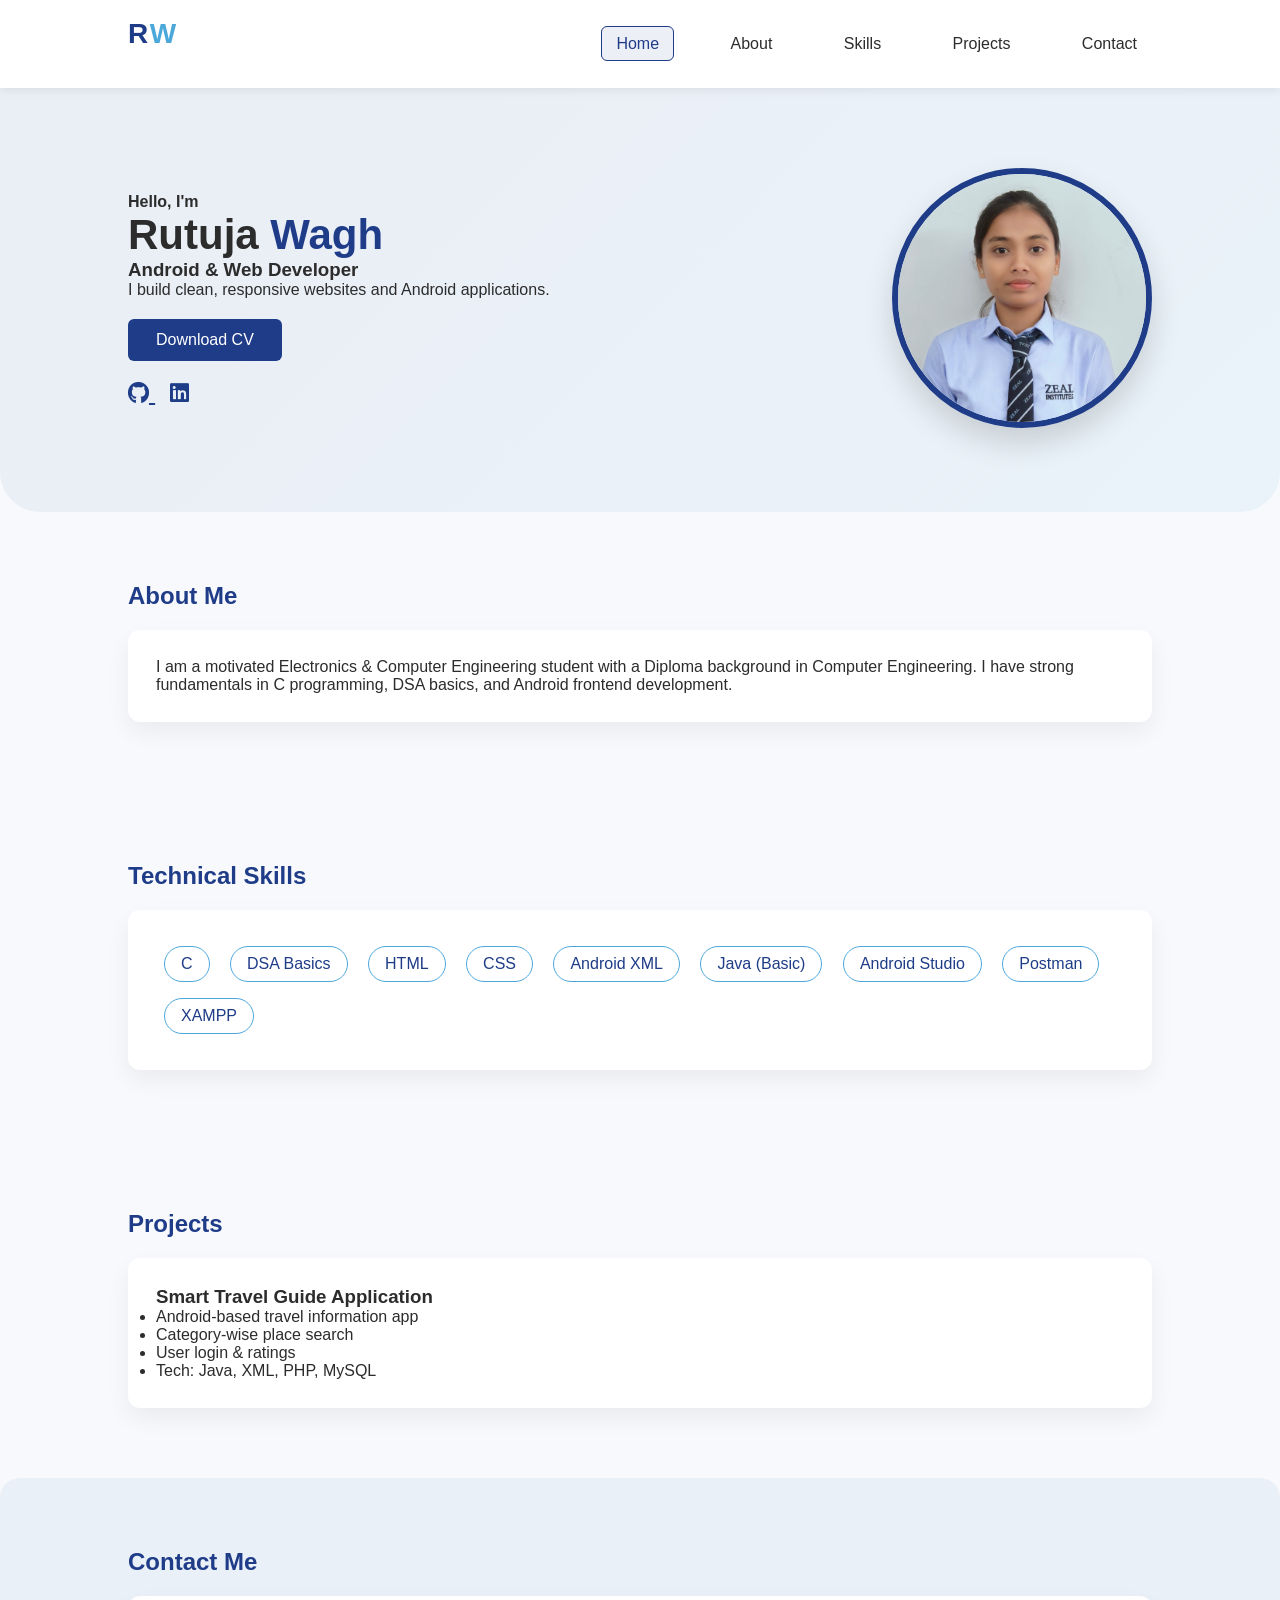
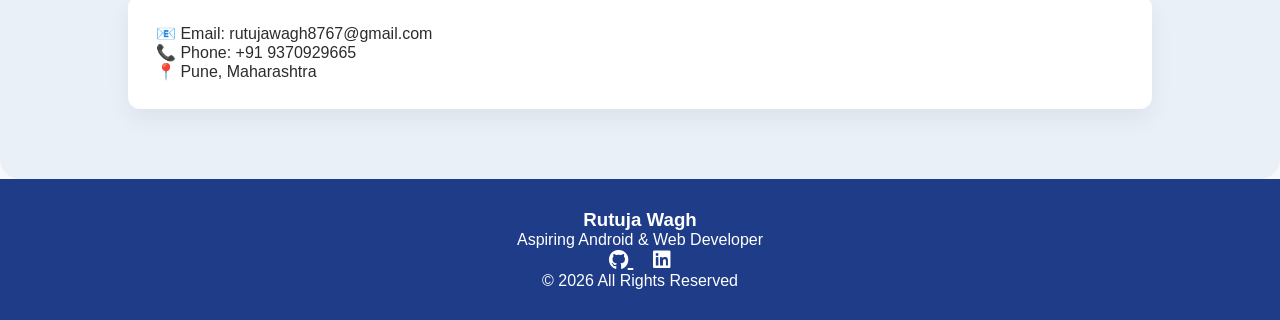
<file: index.html>
<!DOCTYPE html>
<html lang="en">
<head>
<meta charset="UTF-8">
<meta name="viewport" content="width=device-width, initial-scale=1.0">
<title>Rutuja Wagh | Portfolio</title>

<!-- FAVICON -->
<link rel="icon" type="image/x-icon" href="images/favicon.ico">

<!-- FONT AWESOME (GitHub & LinkedIn Icons) -->
<link rel="stylesheet" href="https://cdnjs.cloudflare.com/ajax/libs/font-awesome/6.5.1/css/all.min.css">

<link rel="stylesheet" href="style.css">

<link rel="manifest" href="manifest.json">

</head>
<body>

<!-- NAVBAR -->
<header>
  <nav>
    <h2 class="logo">R<span>W</span></h2>

    <ul class="nav-links">
  <li><a href="#home" class="nav-link active">Home</a></li>
  <li><a href="#about" class="nav-link">About</a></li>
  <li><a href="#skills" class="nav-link">Skills</a></li>
  <li><a href="#projects" class="nav-link">Projects</a></li>
  <li><a href="#contact" class="nav-link">Contact</a></li>
</ul>

  </nav>
</header>

<!-- HERO SECTION -->
<section class="home" id="home">
  <div class="hero-container">

    <div class="content">
      <h4>Hello, I'm</h4>
      <h1>Rutuja <span>Wagh</span></h1>
      <h3>Android & Web Developer</h3>
      <p>I build clean, responsive websites and Android applications.</p>

      <a href="resume.pdf" class="btn" download>Download CV</a>

      <!-- SOCIAL ICONS -->
      <div class="social-links"> 
        <a href="https://github.com/Rutujawagh123" target="_blank">
          <i class="fab fa-github"></i>
        </a>
        <a href="https://www.linkedin.com/in/rutuja-wagh-89a34329a" target="_blank">
          <i class="fab fa-linkedin"></i>
        </a>
      </div>
    </div>

    <!-- PROFILE PHOTO -->
    <div class="hero-img">
      <img src="images/profile.jpg" alt="Profile Photo">
    </div>

  </div>
</section>

<!-- ABOUT -->
<section id="about">
  <h2>About Me</h2>
  <div class="card">
    <p>
      I am a motivated Electronics & Computer Engineering student with a Diploma
      background in Computer Engineering. I have strong fundamentals in C programming,
      DSA basics, and Android frontend development.
    </p>
  </div>
</section>

<!-- SKILLS -->
<section id="skills">
  <h2>Technical Skills</h2>
  <div class="card skill-box">
    <span>C</span>
    <span>DSA Basics</span>
    <span>HTML</span>
    <span>CSS</span>
    <span>Android XML</span>
    <span>Java (Basic)</span>
    <span>Android Studio</span>
    <span>Postman</span>
    <span>XAMPP</span>
  </div>
</section>

<!-- PROJECTS -->
<section id="projects">
  <h2>Projects</h2>
  <div class="card">
    <h3>Smart Travel Guide Application</h3>
    <ul>
      <li>Android-based travel information app</li>
      <li>Category-wise place search</li>
      <li>User login & ratings</li>
      <li>Tech: Java, XML, PHP, MySQL</li>
    </ul>
  </div>
</section>

<!-- CONTACT -->
<section class="contact" id="contact">
  <h2>Contact Me</h2>
  <div class="card contact-info">
    <p>📧 Email: rutujawagh8767@gmail.com</p>
    <p>📞 Phone: +91 9370929665</p>
    <p>📍 Pune, Maharashtra</p>
  </div>
</section>

<!-- FOOTER -->
<footer>
  <h3>Rutuja Wagh</h3>
  <p>Aspiring Android & Web Developer</p>

  <div class="footer-social">
    <a href="https://github.com/YOUR_GITHUB_USERNAME" target="_blank">
      <i class="fab fa-github"></i>
    </a>
    <a href="https://www.linkedin.com/in/YOUR_LINKEDIN_USERNAME" target="_blank">
      <i class="fab fa-linkedin"></i>
    </a>
  </div>

  <p>© 2026 All Rights Reserved</p>
</footer>

<script>
  const links = document.querySelectorAll('.nav-link');

  links.forEach(link => {
    link.addEventListener('click', () => {
      links.forEach(l => l.classList.remove('active'));
      link.classList.add('active');
    });
  });
</script>

<script>
  if ("serviceWorker" in navigator) {
    navigator.serviceWorker.register("service-worker.js")
      .then(() => console.log("Service Worker Registered"));
  }
</script>




</body>
</html>
</file>
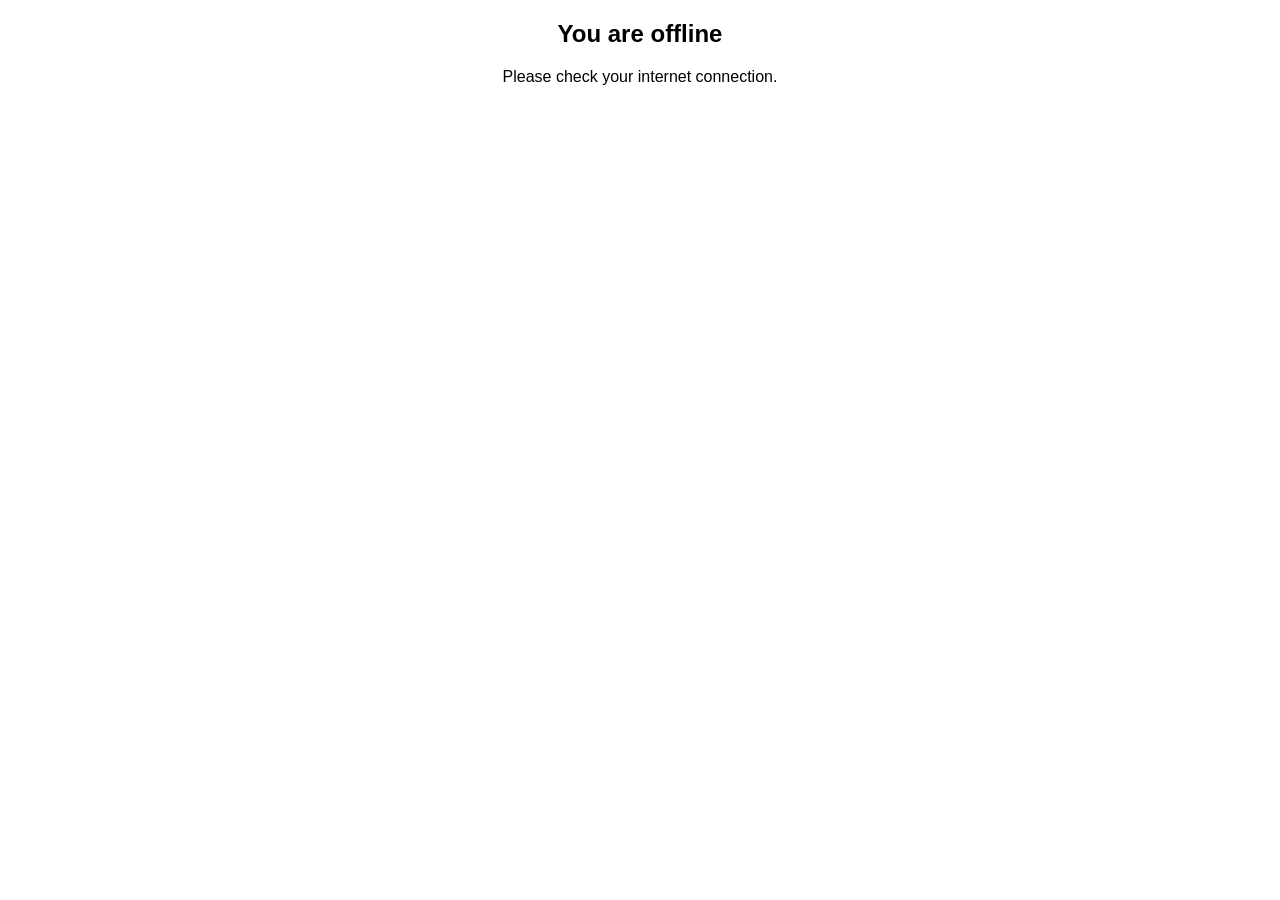
<file: offline.html>
<!DOCTYPE html>
<html>
<head>
  <title>Offline</title>
</head>
<body style="text-align:center; font-family:Arial">
  <h2>You are offline</h2>
  <p>Please check your internet connection.</p>
</body>
</html>
</file>
<file: style.css>
*{
  margin:0;
  padding:0;
  box-sizing:border-box;
  font-family:'Segoe UI', Tahoma, sans-serif;
}

:root{
  --primary:#1f3c88;
  --accent:#4da8da;
  --bg1:#eef2f7;
  --bg2:#f9fbfd;
  --card:#ffffff;
  --text:#2c2c2c;
}

html{
  scroll-behavior:smooth;
}

body{
  background: linear-gradient(135deg, #f3f6fb, #e9eef5);
  color: var(--text);
}

.home{
  background: linear-gradient(
    135deg,
    rgba(31,60,136,0.06),
    rgba(77,168,218,0.08)
  );
  border-radius: 0 0 40px 40px;
}

body{
  background:#f7f9fc;
}




/* NAVBAR */
header{
  position:sticky;
  top:0;
  background:var(--card);
  box-shadow:0 2px 10px rgba(0,0,0,0.08);
  z-index:1000;
}

nav{
  display:flex;
  justify-content:space-between;
  align-items:center;
  padding:18px 10%;
}

.logo{
  font-size:28px;
  font-weight:700;
  letter-spacing:2px;
  color:var(--primary);
}

.logo span{
  color:var(--accent);
}


nav ul li{
  display:inline-block;
  margin-left:25px;
}

nav ul li a{
  text-decoration:none;
  color:var(--text);
  font-weight:500;
}

nav ul li a:hover{
  color:var(--primary);
}

/* HERO */
.home{
  padding:80px 10%;
}

.hero-container{
  display:flex;
  align-items:center;
  justify-content:space-between;
  gap:50px;
}

.hero-img img{
  width:260px;
  height:260px;
  border-radius:50%;
  object-fit:cover;
  border:6px solid var(--primary);
  box-shadow:0 15px 30px rgba(0,0,0,0.15);
}

.home h1{
  font-size:42px;
}

.home span{
  color:var(--primary);
}

.btn{
  display:inline-block;
  margin-top:20px;
  padding:12px 28px;
  background:var(--primary);
  color:white;
  text-decoration:none;
  border-radius:6px;
}

.btn:hover{
  background:var(--accent);
}

/* SOCIAL ICONS */
.social-links{
  margin-top:20px;
}

.social-links a{
  font-size:22px;
  margin-right:15px;
  color:var(--primary);
}

.social-links a:hover{
  color:var(--accent);
}

/* SECTIONS */
section{
  padding:70px 10%;
}

h2{
  color:var(--primary);
  margin-bottom:20px;
}

/* CARD */
.card{
  background:var(--card);
  padding:28px;
  border-radius:12px;
  box-shadow:0 10px 25px rgba(0,0,0,0.06);
}

/* SKILLS */
.skill-box span{
  display:inline-block;
  padding:8px 16px;
  margin:8px;
  border:1px solid var(--accent);
  border-radius:20px;
  color:var(--primary);
}

/* CONTACT */
.contact{
  background:#eaf0f8;
  border-radius:20px;
}

/* FOOTER */
footer{
  background:var(--primary);
  color:white;
  text-align:center;
  padding:30px;
}

.footer-social a{
  color:white;
  margin:0 10px;
  font-size:20px;
}

.footer-social a:hover{
  color:var(--accent);
}

.nav-links{
  list-style:none;
}

.nav-links li{
  display:inline-block;
}

.nav-link{
  text-decoration:none;
  padding:8px 14px;
  margin-left:12px;
  border:1.5px solid transparent;
  border-radius:6px;
  color:var(--text);
  font-weight:500;
  transition:0.3s ease;
}

/* Hover effect */
.nav-link:hover{
  border-color:var(--primary);
  color:var(--primary);
}

/* Active (clicked / current section) */
.nav-link.active{
  border-color:var(--primary);
  color:var(--primary);
  background:rgba(31,60,136,0.08);
}
</file>
